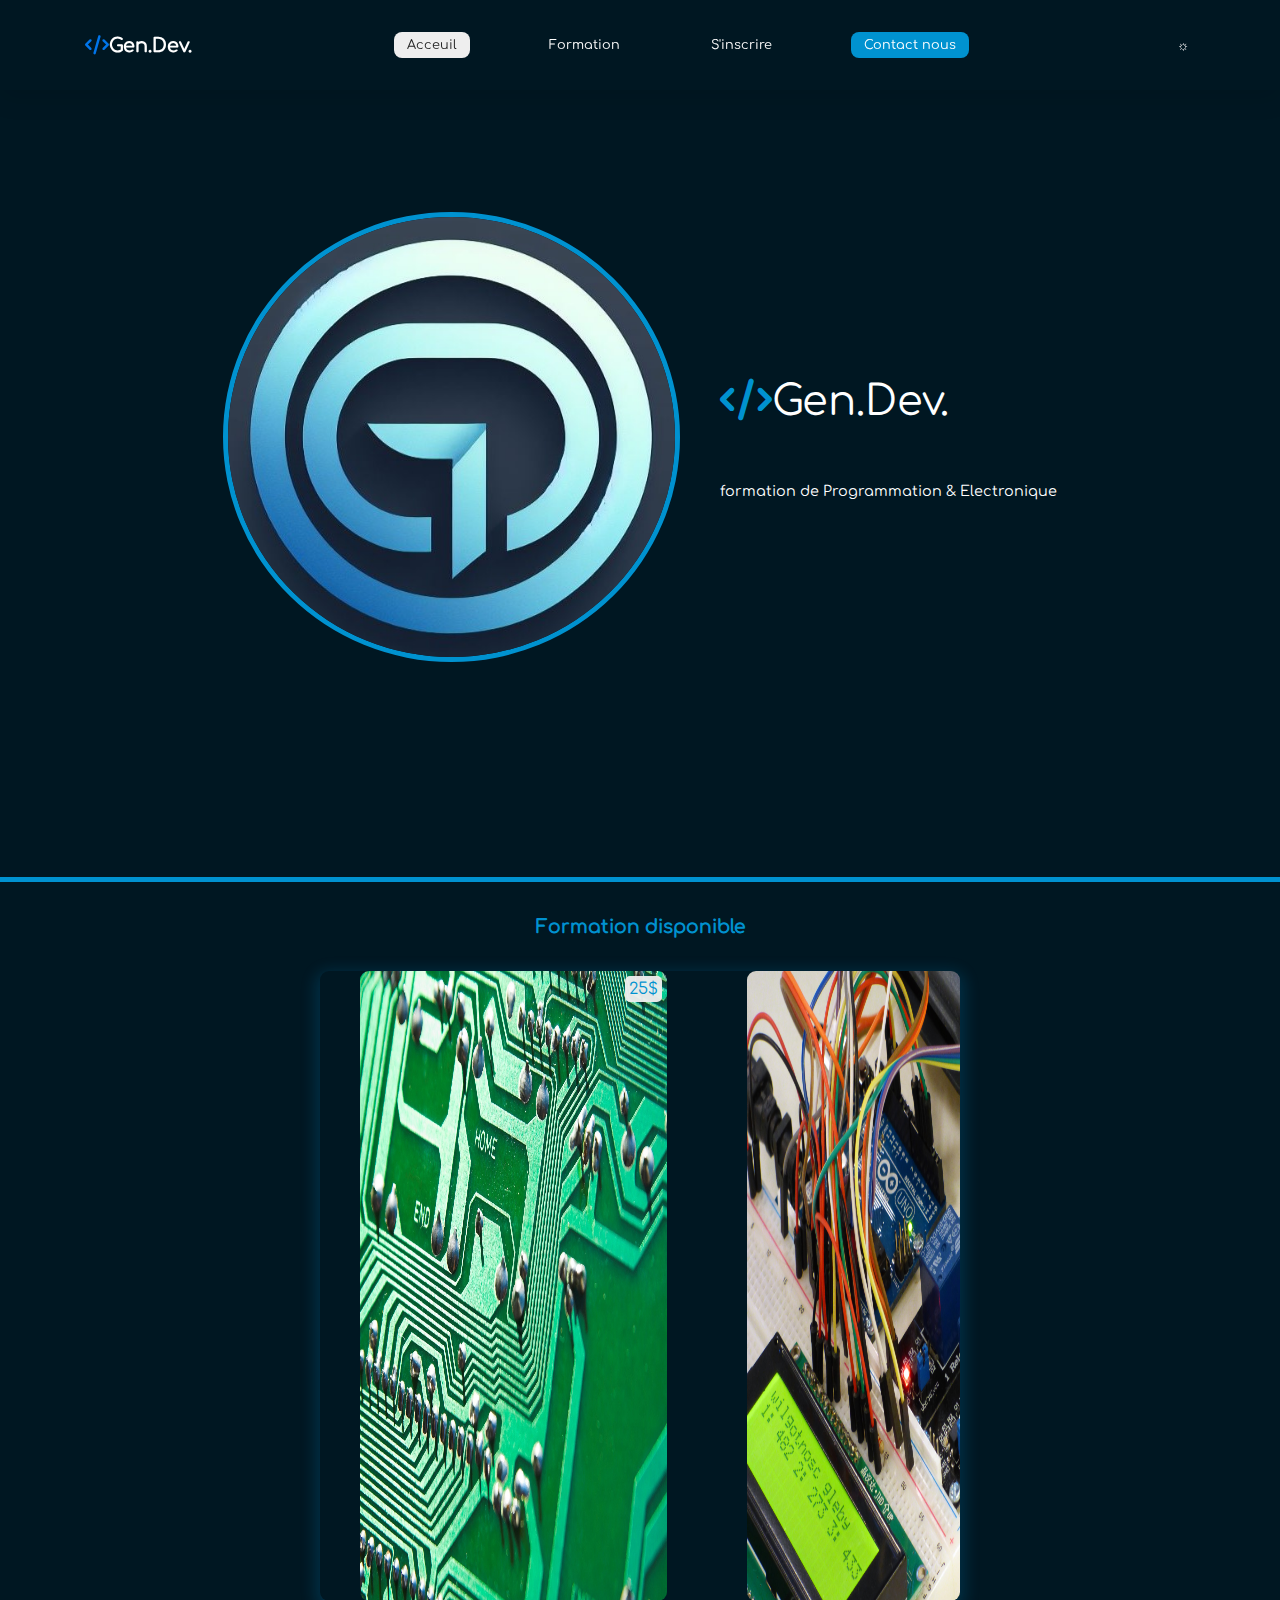
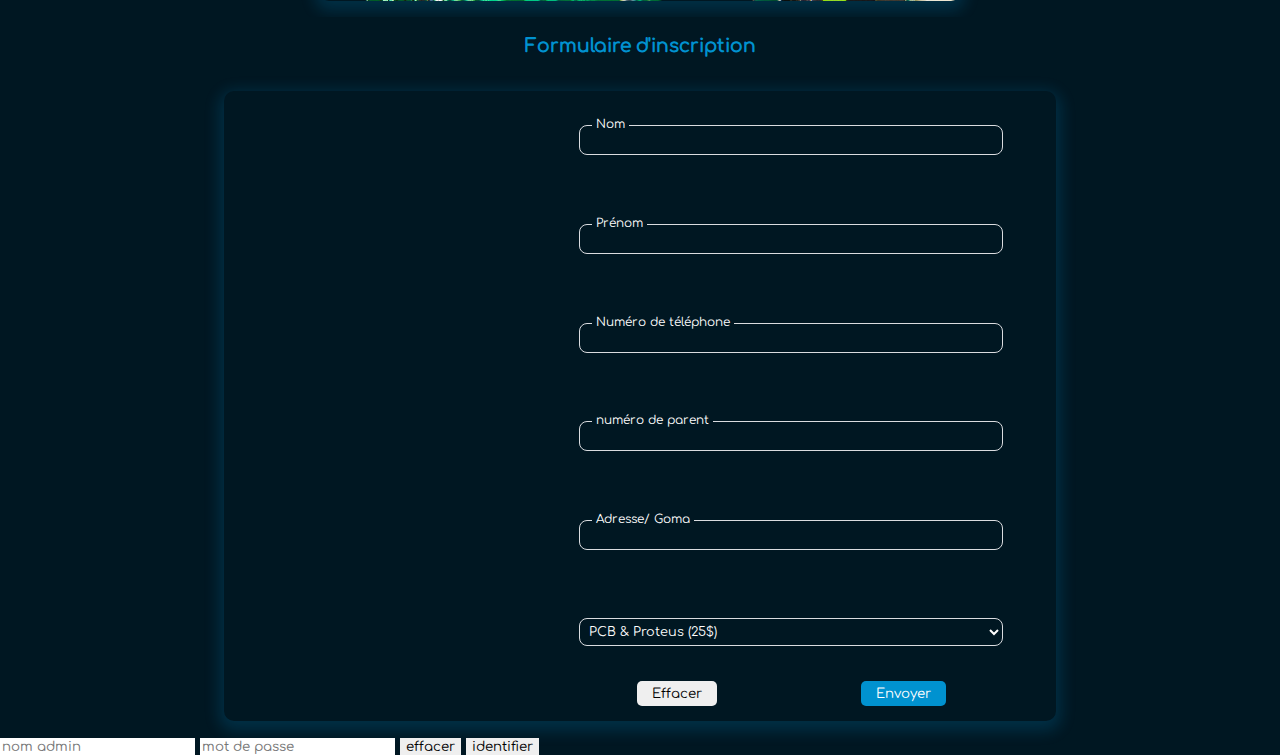
<file: index.html>
<!DOCTYPE html>
<html lang="en">
<head>
    <meta charset="UTF-8">
    <meta name="viewport" content="width=device-width, initial-scale=1.0">
    <title>Document</title>
    <link rel="stylesheet" href="https://cdnjs.cloudflare.com/ajax/libs/font-awesome/6.5.2/css/all.min.css">
    <link rel="stylesheet" href="index.css">
</head>
<body>
    <header>
       <div class="name">
           <a><i class="fa-solid fa-code"></i>Gen.Dev.</a>
       </div>
       <div class="indication">
           <a href="index.html" id="hm">Acceuil</a>
           <a id="app" href="#frm">Formation</a>
           <a href="#sr" class="pj">S'inscrire</a>
           <a href="./Pages/Contact.html" class="ctt">Contact nous</a>  
       </div>
       <div class="navigation">
           <i class="fa-solid fa-bars" id="bar"></i>
           <a id="theme"><button >&#9788;</button></a>  
       </div>
    </header>
    <nav class="mobile_Nav" id="mobileNav">
        <div class="sous-mobile_Nav">
            <div class="sous-mobile_Nav_mini">
                <div class="name">
                    <a><i class="fa-solid fa-code"></i>Gen.Dev.</a>
                </div>
                <div class="nav_list">
                    <a href="Index.html" id="hm">Acceuil</a>
                    <a id="app" href="#frm">Formation</a>
                    <a href="#sr" class="pj">S'inscrire</a>
                    <a href="./Pages/Contact.html" class="ctt">Contact nous</a>  
                </div>
            </div>
        </div>
        <div class="sous-mobile_Nav2">
            <i class="fa-solid fa-arrow-left-long"></i>
        </div>
    </nav>
    <div class="information">
        <div class="acceuil">
           <div class="color"></div>
            <div class="logo">
                <div class="sous-logo">
                    <img src="./Images/Logo.jpeg">
                </div>                         
               <div class="sous-title" >
                  <a id="gen"><i class="fa-solid fa-code"></i>Gen.Dev.</a>
                  <a id="fp">formation de Programmation & Electronique</a>
               </div>
            </div>
        </div>

        <div id="frm" class="product"  >

            <div class="product-category">
                <h3 >Formation disponible</h3>
            </div>
            
            <div class="product-container">
              

                    <div class="product-card"> 
                       <img src="./Images/pcb.jpg">
                       <div class="sous-pcb">
                            <div class="sous">
                                <h3>Formation PCB & Proteus:</h3>     
                                <p>Formation de conception de carte pcb<br> (Materiel et Outillage fournie à la formation)</p>                             
                            </div>                                    
                        </div>
                        <span>25$</span>
                   </div>

                   <div class="product-card">
                        <img src="./Images/arduino.jpg">
                        <div  class="sous-arduino">
                            <div class="sous">
                                <h3>Formation Arduino:</h3> 
                                <p>Formation complète en arduino & Materiel inclu</p> 
                            </div>
          
                       </div>
                       <span>50$</span>
                    </div>

                    <div class="product-card">
                        <img src="./Images/web.jpg">
                        <div class="sous-web">
                            <div class="sous">
                                <h3>Formation Web:</h3>
                                <p>Formation web de developpeur<br>(HTML5/CSS3 & Java script)</p>                     
                            </div>                           
                        </div>  
                        <span>50$</span>  
                   </div>
               
            </div>
        </div>

        <div class="formulaire">

            <div class=" sous-formulaire" id="sr">
                <h3>Formulaire d'inscription</h3>
            </div>

            <div class="form ">

                <div class="sous-form ">

                    <div class="multi-images">  
                       <section class="img"></section>
                    </div>

                    <form class="identifiant ">

                       <div class="nom">
                          <input class="form_input" type="text" id="nom_postnom">
                          <label class="form_label"  for="nm">Nom</label>
                        </div>

                        <div class="post">
                           <input type="text" class="form_input" id="prenom" >
                           <label class="form_label" for="username" >Prénom <i></i></label>
                        </div>

                        <div class="pre">
                           <input type="number" class="form_input" id="num_tel">
                           <label class="form_label">Numéro de téléphone</label>
                       </div> 

                        <div class="num-perso">
                            <input type="number" class="form_input" id="num_parent">
                            <label class="form_label">numéro de parent</label>
                        </div>

                        <diV class="num-secour">
                            <input type="text" class="form_input" id="adresse" name="adresse">
                            <label class="form_label" >Adresse/ Goma</label>
                       </diV>

                       <div class="adresse">
                           <select class="select-style" id="formation" name="Formation">
                               <option value="PCB & Proteus (25$)">PCB & Proteus (25$)</option>
                               <option value="Arduino (50$)">Arduino (50$)</option>
                               <option value="Web (50$)">Web (50$)</option>
                           </select>
                            <label class="form_label"></label>
                       </div>

                        <div class="boutton ">
                            <input type="reset" value="Effacer" class="raz"> 
                            <input type="button" id="send" value="Envoyer" class="btn" >
                        </div> 
                    </form>
                </div>
            </div>
        </div>
    </div>
    <footer>
        <div class="">
            <div class="backend">
                <form>
                   <input type="text" placeholder="nom admin">
                   <input type="password" placeholder="mot de passe">
                   <input type="reset" value="effacer">
                   <input type="submit" value="identifier">
                </form>
            </div>
       </div>    
    </footer>          
</body>
<script src="index.js"></script>
</html>
</file>
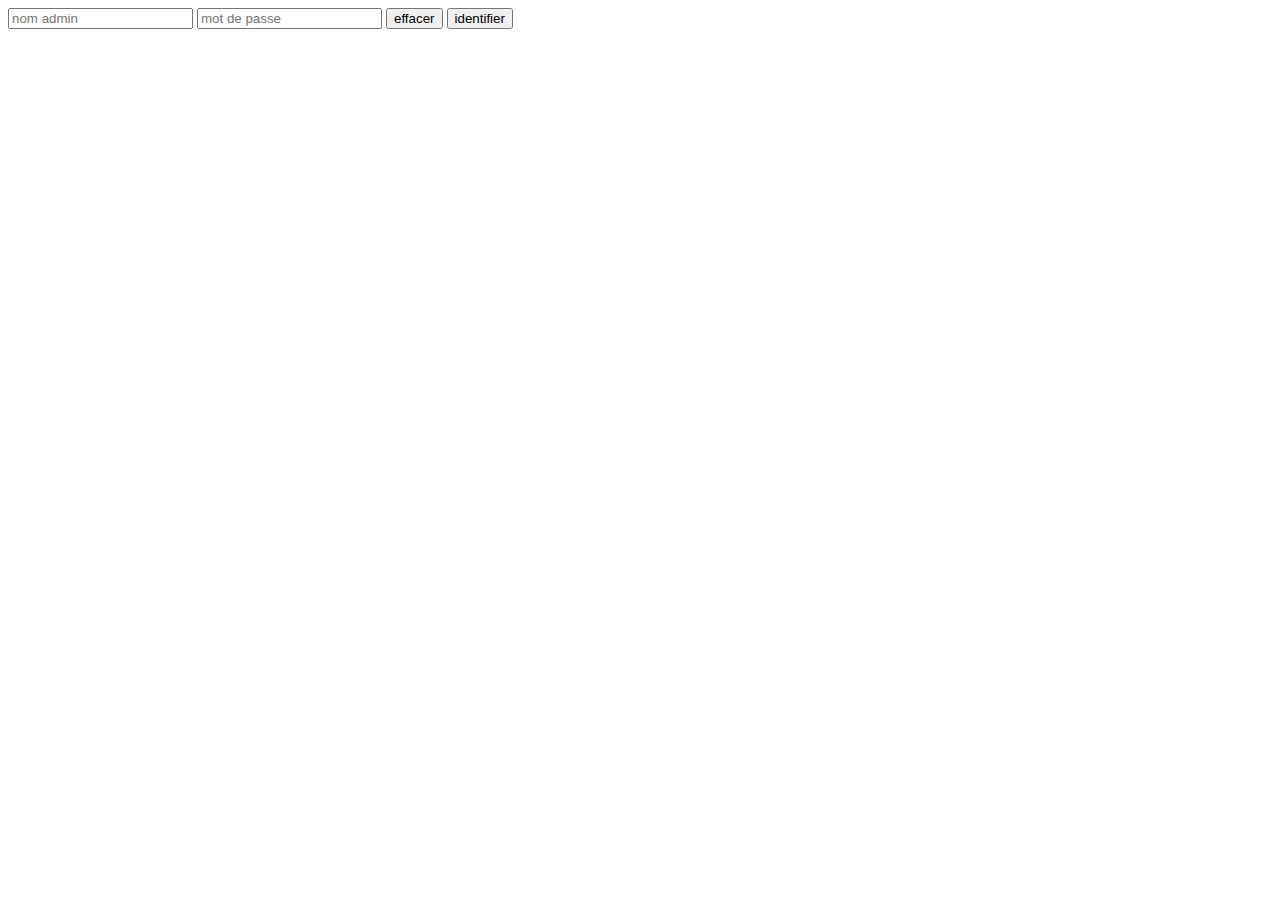
<file: backend.html>
<!DOCTYPE html>
<html lang="en">
<head>
    <meta charset="UTF-8">
    <meta name="viewport" content="width=device-width, initial-scale=1.0">
    <title>Document</title>
</head>
<body>
    <div>
        <form>
            <input type="text" placeholder="nom admin">
            <input type="password" placeholder="mot de passe">
            <input type="reset" value="effacer">
            <input type="submit" value="identifier">
        </form>
    </div>
</body>
</html>
</file>
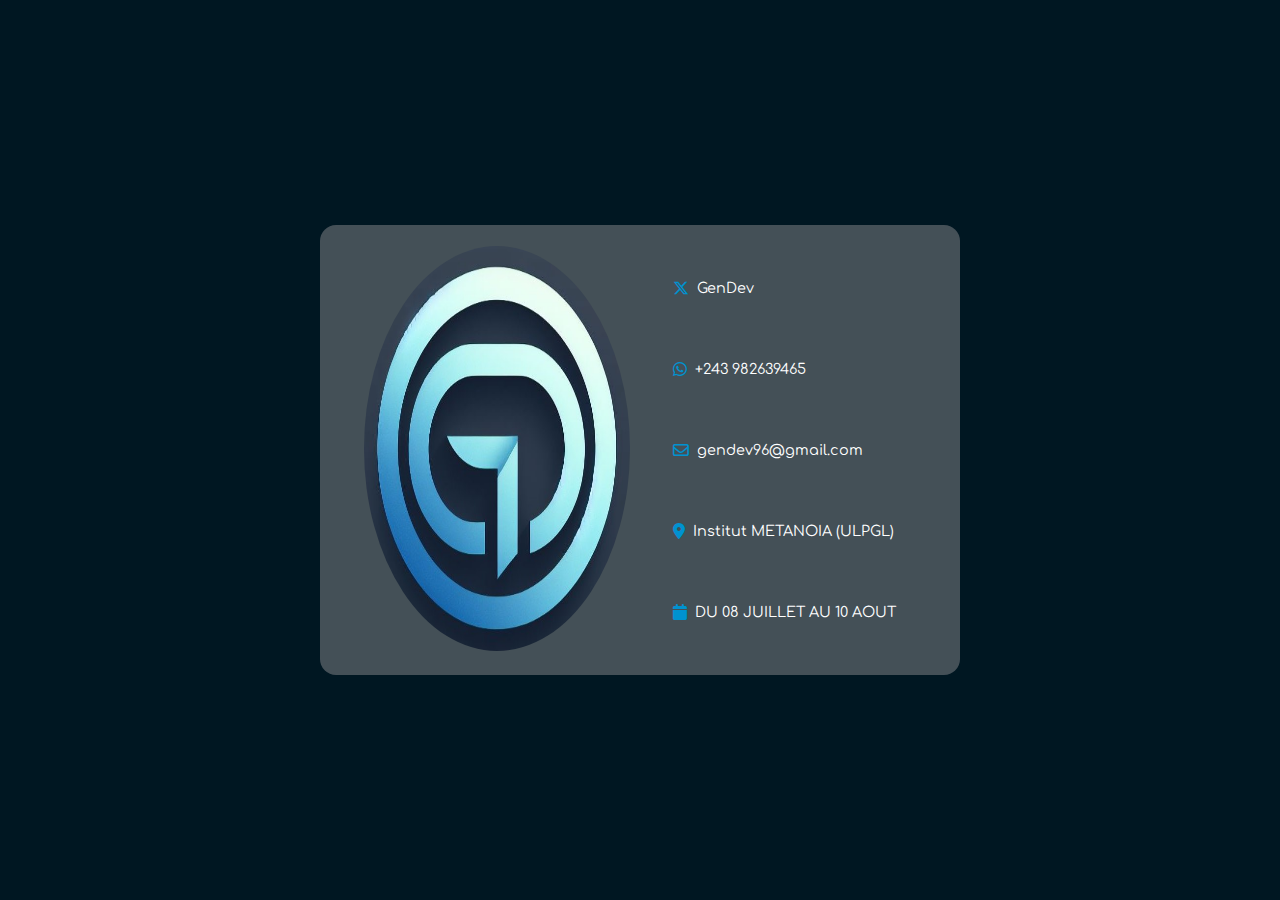
<file: Pages/Contact.html>
<!DOCTYPE html>
<html lang="en">
<head>
    <meta charset="UTF-8">
    <meta name="viewport" content="width=device-width, initial-scale=1.0">
    <title>Document</title>
    <link rel="stylesheet" href="https://cdnjs.cloudflare.com/ajax/libs/font-awesome/6.5.2/css/all.min.css">
    <link rel="stylesheet" href="./contact.css">
</head>
<body>
    <div class="sous-body">
        <div class="information">
            <div class="logo">
                <img src="../Images/Logo.jpeg">
            </div>
            <div class="detail">
                <div class="twitter">
                    <i class="fa-brands fa-x-twitter"></i>
                    <a href="https://x.com/gen_dev96">GenDev</a>
                </div>
                <div class="whatsapp">
                   <i class="fa-brands fa-whatsapp"></i>
                   <a href="https://wa.me/qr/4XQRF6C3IT2CD1">+243 982639465</a>
               </div>
               <div class="gmail">
                   <i class="fa-regular fa-envelope"></i>
                   <a href="mailot:gendev96@gmail.com">gendev96@gmail.com</a>
               </div>

                <div class="loc">
                    <i class="fa-solid fa-location-dot"></i>
                    <a>Institut METANOIA (ULPGL)</a>
                </div>
                <div class="date">
                    <i class="fa-solid fa-calendar"></i>
                    <a>DU 08 JUILLET AU 10 AOUT</a>
                </div>
           </div>
        </div>
    </div>
</body>
</html>
</file>
<file: index.css>
:root{
    --blue: rgb(0, 146, 208);
    --box-shadow:0 .5rem 1.5rem rgba(0,0,0,.1);
}
@font-face {
    font-family: myfont;
    src: url(Comfortaa-Regular.ttf);
}

.border{
    border: solid 1px red;
}

*{
    font-family: myfont;
    box-sizing: border-box;
    text-decoration: none;
    outline: none;border: none;
    transform: all 2s linear;
}

.indication #hm,
html.nuit{
    --bg: #ffff;
    --text: #222;
    --box: rgba(0, 0, 0, 0.2);
    transition: all .3s ease;
}

html{
    --bg: rgb(0,23,34) ;
    --text: #ffff;
    --box: rgba(0, 146, 208, 0.2);
}

body{
    margin: 0;
    background-color: var(--bg);
    color: var(--text);
    display: flex;
    flex-direction: column;
    flex-wrap: wrap;
}


header{
    display: flex;
    height: 10vh;
    box-shadow: var(--box-shadow);
    display: flex;
    align-items: center;
    justify-content: space-around;
    position: fixed;
    top: 0;
    right: 0;
    left: 0;
    z-index: 1000;
    background-color: var(--bg);
}

header .name a{
    font-weight: bolder;
    font-size: 1.2rem;
}
 
header .name i{
    color: rgb(0, 117, 234);
}

.grand{
    display: flex;
    align-items: center;
}

.indication{
    display: flex;
    flex-direction: row;
    justify-content: space-around;
    align-items: center;
    width: 50vw;
}

.indication .pj,
.indication #app{
    display: flex;
    justify-content: center;
    align-items: center;
    border-radius: .5rem;
    padding: 6px 13px;
}

.indication #hm{
    background: #eee;
    border-radius: .5rem;
    padding: 6px 13px;
}

.indication #hm:hover,
.indication .pj:hover,
.indication #app:hover{
    color: #fff;
    background-color: var(--blue);
}


button{
    color: white;
    background-color: var(--bg);
}

#theme:hover{
    cursor: pointer;
}

.indication .ctt{
    display: flex;
    justify-content: center;
    align-items: center;
    border-radius: .5rem;
    padding: 6px 13px;
    color: #fff;
    background-color: var(--blue);
}

a{
    color: var(--text);
    font-size: .8rem;
}

#bar{
    font-size: 13px;
    display: none;
}

@keyframes displayMenu{
    from{
        left:-100%;
    }
    to{
        left:0;
    }
}


@keyframes hiddenMenu{
    from{
        left: 0;
    }
    to{
        left: -100%;
    }
}

.mobile_Nav{
    display: none;
}

.acceuil{
    height: 98vh;    
    display: flex;   
    justify-content: center; 
    border-bottom: solid 5px var(--blue);
}

.logo{
    display: flex;
    align-items: center;
}

.acceuil img{
    height: 50vh;
    border-radius: 50%;
    border: solid 5px var(--blue);
    margin-right: 40px;
}

.sous-title{
    height: 20vh;
    display: flex;
    flex-direction: column;
    justify-content: space-around;
}

.sous-title #gen{
    font-size: 2.6rem;
}

.sous-title #fp{
    font-size: .9rem;
}

.sous-title #gen i{
    color: var(--blue);
}








/*DIFFERENTE FORMATION*/ 
.product {
    margin-top: 1rem;
    position: relative;
    overflow: hidden;
    display: flex;
    flex-direction: column;
    align-items: center;
    justify-content: center;
}
  
.product-container { 
    margin: 1rem 0;
    box-shadow: var(--box) 0px 5px 15px 5px;
    border-radius: 9px;
    display: flex;
    justify-content: space-around;
    width: 50vw;
    overflow-x: auto;
    scroll-behavior: smooth;
}
  
.product-container::-webkit-scrollbar {
    display: none;
}

.product img{
    width: 24vw;
    height: 70vh;
    transform: scale(1.2);
}

.product-card{
    height: 70vh;
    flex: 0 0 auto;
    margin: 0 2.5rem;
    position: relative; 
    border-radius: 9px;
    overflow: hidden;
}

.product-card:hover .sous-arduino,
.product-card:hover .sous-pcb,
.product-card:hover .sous-web{
    left: 0%;
    transition: .9s ease-in-out;
}

.sous-arduino,
.sous-pcb,
.sous-web{
    height: 70vh;
    width: 24vw;
    font-size: .8rem;
    background-color: rgba(0, 0, 0, 0.6);
    color: white;
    position: absolute;
    top: 0;
    left: -100%;
    display: flex;
    align-items: center;
}

.sous{
    padding-left: 5px;   
    display: flex;
    flex-direction: column;
    flex-wrap: wrap;
}

.product-card span{
    color: var(--blue);
    background-color: #eeeeeef4;
    padding: 4px;
    border-radius: 5px;
    position: absolute;
    right: 5px;
    top: 5px;
}











/*FORMULAIRE D'INSCRIPTION*/
.formulaire{
    display: flex;
    justify-content: center;
    flex-direction: column;
}

.sous-formulaire{
    display: flex;
    justify-content: center;
    width: 100%
}

.product-category h3,
.sous-formulaire h3{
    color: var(--blue);
}

.form{
    width: 100%;
    display: flex;
    justify-content: center;
    align-items: center;
}

.sous-form{
    margin: 1rem 0;
    display: flex;
    justify-content: space-between;
    width: 65vw;
    box-shadow: var(--box) 0px 5px 15px 5px; 
    border-radius: 10px;
}

.multi-images{
    position: relative;
    height: 70vh;
    width: 23.7vw;
    border-radius: 5px;
    animation: animate 15s ease-in-out infinite;
}

@keyframes animate{
    0%,100%{
        background-image: url(./Images/logo-mini.jpg);
        background-size: cover;
        background-repeat: no-repeat;
    }
    25%{
        background-image: url(./Images/pcb-mini.jpg);
    }
    50%{
        background-image: url(./Images/web-mini.jpg);
    }
    75%{
       background-image: url(./Images/arduino-mini.jpg);
    }
}

@keyframes displayMenu{
    from{
        left:-100%;
    }
    to{
        left:0;
    }
}


@keyframes hiddenMenu{
    from{
        left: 0;
    }
    to{
        left: -100%;
    }
}

.identifiant{
    order: solid 2px green;
    display: flex;
    flex-direction: column;
    justify-content: space-around;
    align-items: center;
    height: 70vh;
    width: 41.5vw;
    padding-bottom: 15px;
}

.choisir,
.adresse,
.num-secour,
.num-perso,
.pre,
.post,
.nom{
    position: relative;
    width: 80%;
    margin: auto;
}

.form_input{
    padding: 5px;
    width: 100%;
    font-size: 16px;
    border: solid 1px #DADCE0;
    border-radius: .5rem;
    outline: none;
    background: none;
    z-index: 1;
    color: var(--text);
}

.form_label{
    position: absolute;
    left: 1rem;
    top: 1rem;
    color: var(--text);
    background-color: var(--bg);
    padding: 0 .25rem;
    font-size: 1rem;
    transition: .3s;
}

.form_input:focus + .form_label{
    top: -.5rem;
    left: .8rem;
    color: var(--blue);
    font-size: .75rem;
    font-weight: 500;
    z-index: 10;
}

.form_input:not(:placeholder-shown).form_input:not(:focus)+ .form_label{
    top: -.5rem;
    left: .8rem;
    font-size: .75rem;
    font-weight: 500;
    z-index: 10;
}

.form_input:focus{
    border: solid 1.5px var(--blue);
}

select{
    background: none;
    color: var(--text);
    width: 100%;
    font-size: .8rem;
    border: solid 1px #DADCE0;
    border-radius: .5rem;
    padding: 5px;
}

option{
    background: var(--bg);
}

.boutton{
    display: flex;
    justify-content: space-around;
    gap: 30px;
    order: solid 1px red;
    width: 80%;
}

.boutton .raz{ 
    border-radius: 5px;  
    padding: 5px 15px;
}

.boutton .raz:hover{
    cursor: pointer;
    color: white;
    background-color: rgba(218, 14, 14, 0.811);
}

.boutton #send{
    border-radius: 5px;
    color: #fff;
    background-color: var(--blue);
    padding: 5px 15px;
}

.boutton #send:hover{
    cursor: pointer;
}

/*RESPONSIVE DESIDN*/
@media screen and (max-width:750px){
    .indication .pj,
    .indication .ctt,
    .indication #app,
    .indication #hm{
        padding: 4px 5px;
    }
    .sous-title #gen{
        font-size: 2rem;
    }   
    .sous-title #fp{
        font-size: .7rem;
    }
}

@media screen and (max-width:500px){
    header{
        justify-content: space-between;
    }
    .indication{
        border: solid 1px blue;
        display: none;
        flex-direction: row;
        justify-content: space-around;
        align-items: center;
        width: 50vw;
    }
    .navigation{
        display: flex;
        align-items: center;
        justify-content: space-around;
        width: 40vw;
    }
    button,#bar{
        font-size: 1rem;
    }
    .acceuil{
        align-items: center;
        justify-content: center;
    }
    .logo{
       display: flex;
       flex-direction: column;
       justify-content: center;
       align-items: center;
    }
    .acceuil .logo .sous-logo img{
        width: 74vw;
        height: 38vh;
        display: flex;
        margin-right: 0;
        justify-content: center;
        align-items: center;
    }
    .sous-title{
        height: 15vh;
        width: 80vw;
        align-items: center;
        position: relative;
        left: 0;
        z-index: -10;
        animation: gen_dev 1.7s;
    }
    .sous-title #gen{
        font-size: 1.6rem;
    }  
    .sous-title #fp{
        font-size: .7rem;
    } 
    @keyframes gen_dev{
        0%{
            margin-top:-81%;
            display: none;
        }
        50%{
            argin-top: -50%;           
            display: none;
        }
        100%{
            margin-top: 0%;
        }
    }
    .name{
        padding-left: 2vw;  
    }
    .multi-images{
        display: none;
    }
    .product img{
        height: 40vh;
        width: 50vw;
    }
    .product-container{
        width: 80vw;
    } 
    .product-card{
        margin: 0 .5rem;
        display: flex;
        justify-content: center;
        width: 50vw;
        height: 40vh;
    }
    .sous-arduino,
    .sous-pcb,
    .sous-web{
        width: 50vw;
        height: 40vh;
    }
    .sous-form{
        justify-content: center;
        width: 90vw;
    }
    .identifiant{
        margin: 10px 0px;
        height: 50vh;
        width: 80vw;
    }
    .choisir,
    .adresse,
    .num-secour,
    .num-perso,
    .pre,
    .post,
    .nom{
        position: relative;
        width: 100%;
        margin: auto;
    } 
    #bar{
        display: block;
    }
    .mobile_Nav{
        display: flex;
        z-index: 1001;    
        position: fixed;
        top: 0;
        left: -100%;
        display: flex;
        width: 100%;
        height: 100vh;
        box-shadow: var(--box-shadow);
    }
    .display_Nav{
        animation: displayMenu .8s alternate ease-in-out forwards;
    }
    .hidde_Nav{
        animation: hiddenMenu .8s alternate ease-in-out forwards;
    }
    .sous-mobile_Nav{
        background-color: var(--bg);
        height: 100vh;
        width: 70%;
    }
    .sous-mobile_Nav_mini{
        background-color: var(--bg);
        height: 60vh;
        display: flex;
        flex-direction: column;
        justify-content: space-around;
        width: 100%;
    }
    .mobile_Nav .name i{
        color: var(--blue);
    }
    .mobile_Nav .nav_list{
        display: flex;
        flex-direction: column;
        height: 40vh;
        justify-content: space-around;
        align-items: center;
    }
    .mobile_Nav .nav_list .ctt{
        background-color: var(--blue);
        border-radius: .5rem;
        padding: 6px 13px;
    }
    .mobile_Nav .nav_list .pj,
    .mobile_Nav .nav_list #app,
    .mobile_Nav .nav_list #hm{
        border: none;
    }
    .mobile_Nav .nav_list .pj:hover,
    .mobile_Nav .nav_list #app:hover,
    .mobile_Nav .nav_list #hm:hover{
      border-bottom: inset 2px var(--blue);
      border-radius: 2px;
    } 
    .sous-mobile_Nav2{
        width: 30%;
        background-color: rgba(224, 211, 211, 0);
        backdrop-filter: blur(1px); 
        display: flex;
        justify-content: center;
        align-items: center;
        cursor: grab;
    }
    .sous-mobile_Nav2 i{
        font-size: 2rem;
    }    
}

@media screen and (max-width: 321px) {
    .sous-title #fp{
        width: 80vw;
        font-size: .6rem;
    }
}
</file>
<file: Pages/contact.css>
:root{
    --bg:rgb(0,23,34) ;    
    --blue: rgb(0, 146, 208);
}
@font-face {
    font-family: myfont;
    src: url(../Comfortaa-Regular.ttf);
}

*{
    font-family: myfont;
    box-sizing: border-box;
    text-decoration: none;
    outline: none;border: none;
    text-decoration: none;
    transform: all 2s linear;
    margin: 0;
}

body{
    background-color:rgb(0,23,34);
}

.sous-body{
    display: flex;
    justify-content: center;
    align-items: center;
    height: 100vh;
}

.information{
    border-radius: 1rem;
    display: flex;
    width: 50vw;
    height: 50vh;
    justify-content: space-evenly;
    align-items: center;
    background-color: rgba(224, 211, 211, 0.3);
}

.detail{
    height: 45vh;
    width: 19vw;
    display: flex;
    justify-content: space-around;
    flex-direction: column;
    animation: info 2s;
}

.logo img{
    border-radius: 50%;
    height: 45vh;
    width: 20.8vw;
    z-index: 2;
}

a{
   color: #ffff;
   font-size: .9rem;
}

i{
    color: var(--blue);
    font-size: 1rem;
    padding-right: .5rem;
}

.whatsapp,.gmail,
.twitter,.loc,.date{
    width: auto;
    display: flex;
    align-items: center;
}

@keyframes info{
    0%{
        position: relative;
        left:-40%;
        display: none;
        z-index: -1;
    }
    100%{
        position: relative;
        left: 0%;
        z-index: -1;
    }
}

@media screen and (max-width:500px){
    .information{
        height: 35vh;
        width: 90vw;
    }
    .logo img{
        height: 32vh;
        width: 40vw;
    }
    .detail{      
        height: 35vh;
        width: 40vw;
    }
    a{
        font-size: .8rem;
    }
}
</file>
